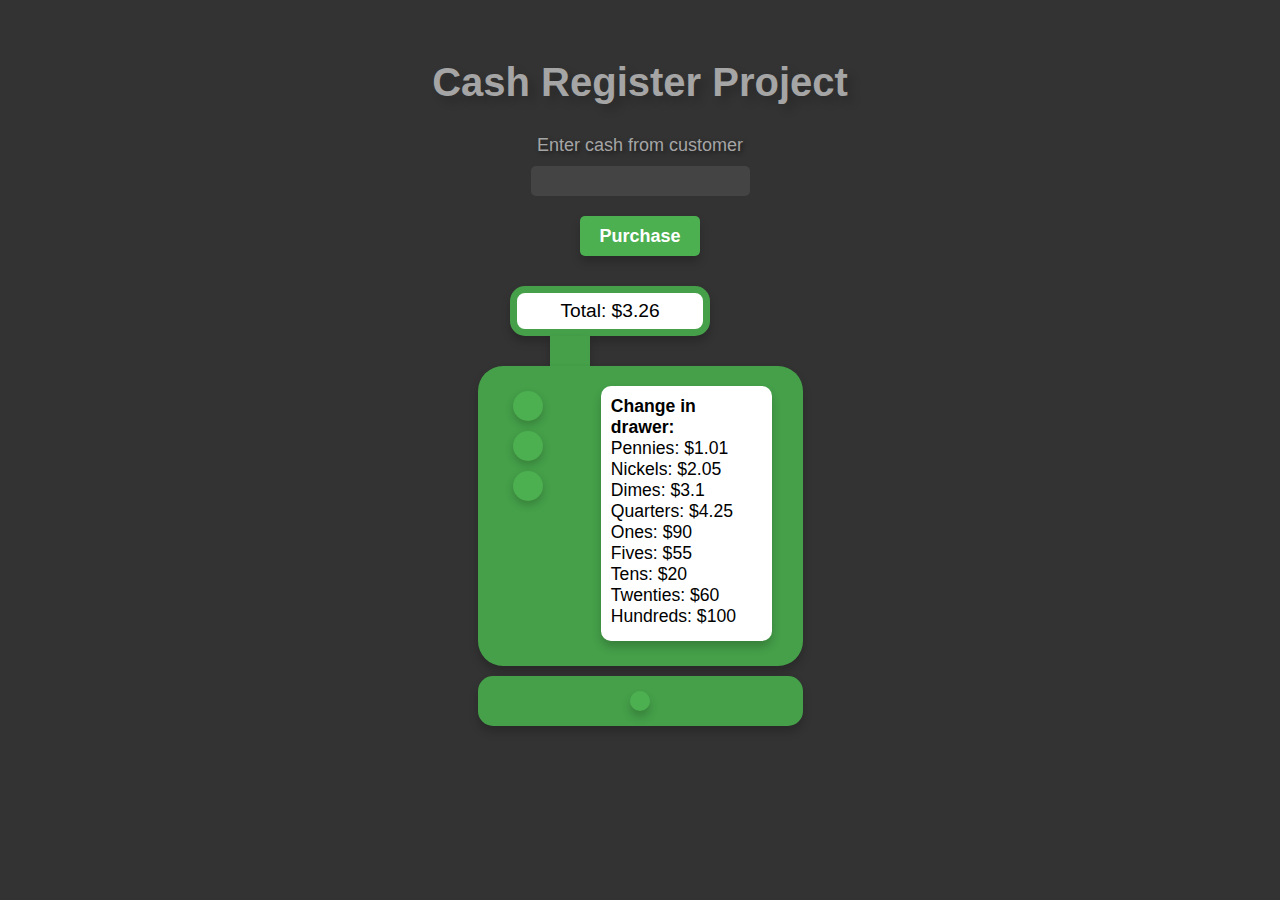
<file: cashRegister-freeCodeCamp/index.html>
<!DOCTYPE html>
<html lang="en">
  <head>
    <meta charset="UTF-8" />
    <meta http-equiv="X-UA-Compatible" content="IE=edge" />
    <meta name="viewport" content="width=device-width, initial-scale=1.0" />
    <link rel="stylesheet" href="./styles.css" />
    <title>Cash Register</title>
  </head>
  <body>
    <main>
      <h1>Cash Register Project</h1>
      <div id="change-due"></div>
      <div class="input-div">
        <label for="cash">Enter cash from customer</label>
        <input type="number" id="cash" class="user-input" value="" />
        <button class="check-btn-styles" id="purchase-btn">Purchase</button>
      </div>
      <div class="container">
        <div class="top-display-screen-container">
          <p id="price-screen" class="price-screen"></p>
          <div class="connector"></div>
        </div>
        <div class="top-register">
          <div class="btns-container">
            <button class="btn"></button>
            <button class="btn"></button>
            <button class="btn"></button>
          </div>
          <div id="cash-drawer-display" class="cash-drawer-display"></div>
        </div>
        <div class="bottom-register">
          <div class="circle"></div>
        </div>
      </div>
    </main>
    <script src="./script.js"></script>
  </body>
</html>
</file>
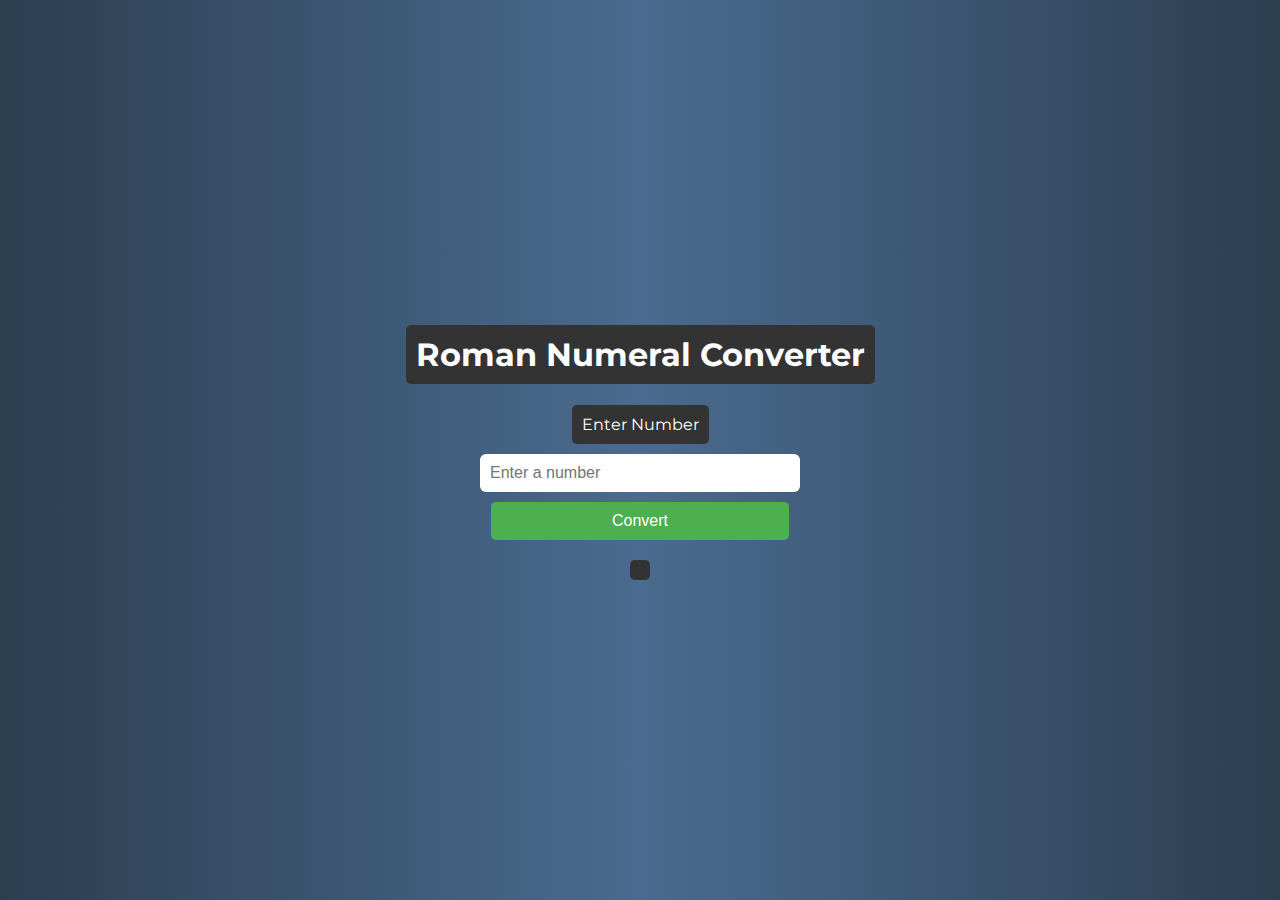
<file: numberConverter-freeCodeCamp/index.html>
<!DOCTYPE html>
<html lang="en">
  <head>
    <meta charset="UTF-8" />
    <meta name="viewport" content="width=device-width, initial-scale=1.0" />
    <title>Roman Numeral Converter</title>
    <link rel="stylesheet" href="styles.css" />
    <script src="script.js"></script>
  </head>
  <body>
    <h1>Roman Numeral Converter</h1>
    <label for="number">Enter Number</label>
    <input type="number" id="number" placeholder="Enter a number" />
    <button id="convert-btn" onclick="convertToRoman()">Convert</button>
    <div id="output">
      <p id="result"></p>
    </div>
  </body>
</html>
</file>
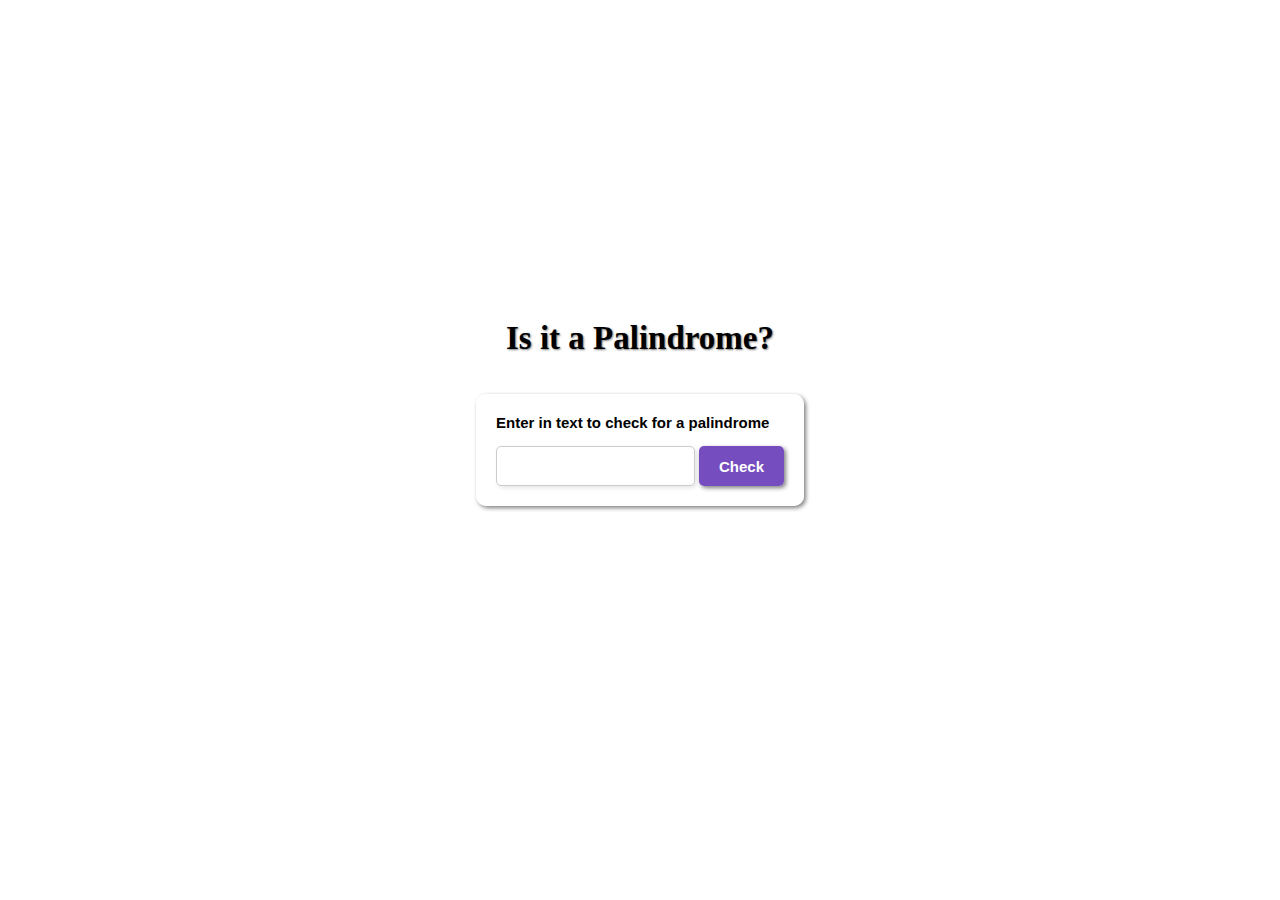
<file: palindrome-for-free-code-camp/index.html>
<!DOCTYPE html>
<html lang="en">
  <head>
    <meta charset="UTF-8" />
    <meta name="viewport" content="width=device-width, initial-scale=1.0" />
    <title>Palindrome Checker</title>
    <link rel="stylesheet" href="styles.css" />
  </head>
  <body>
    <h1>Is it a Palindrome?</h1>
    <div class="container">
      <label class="input-title">
        Enter in text to check for a palindrome
      </label>
      <input
        type="text"
        id="text-input"
        placeholder="Input"
        autocomplete="off"
      />
      <button id="check-btn" onclick="checkInput()">Check</button>
      <div id="result"></div>
    </div>
    <script src="script.js"></script>
  </body>
</html>
</file>
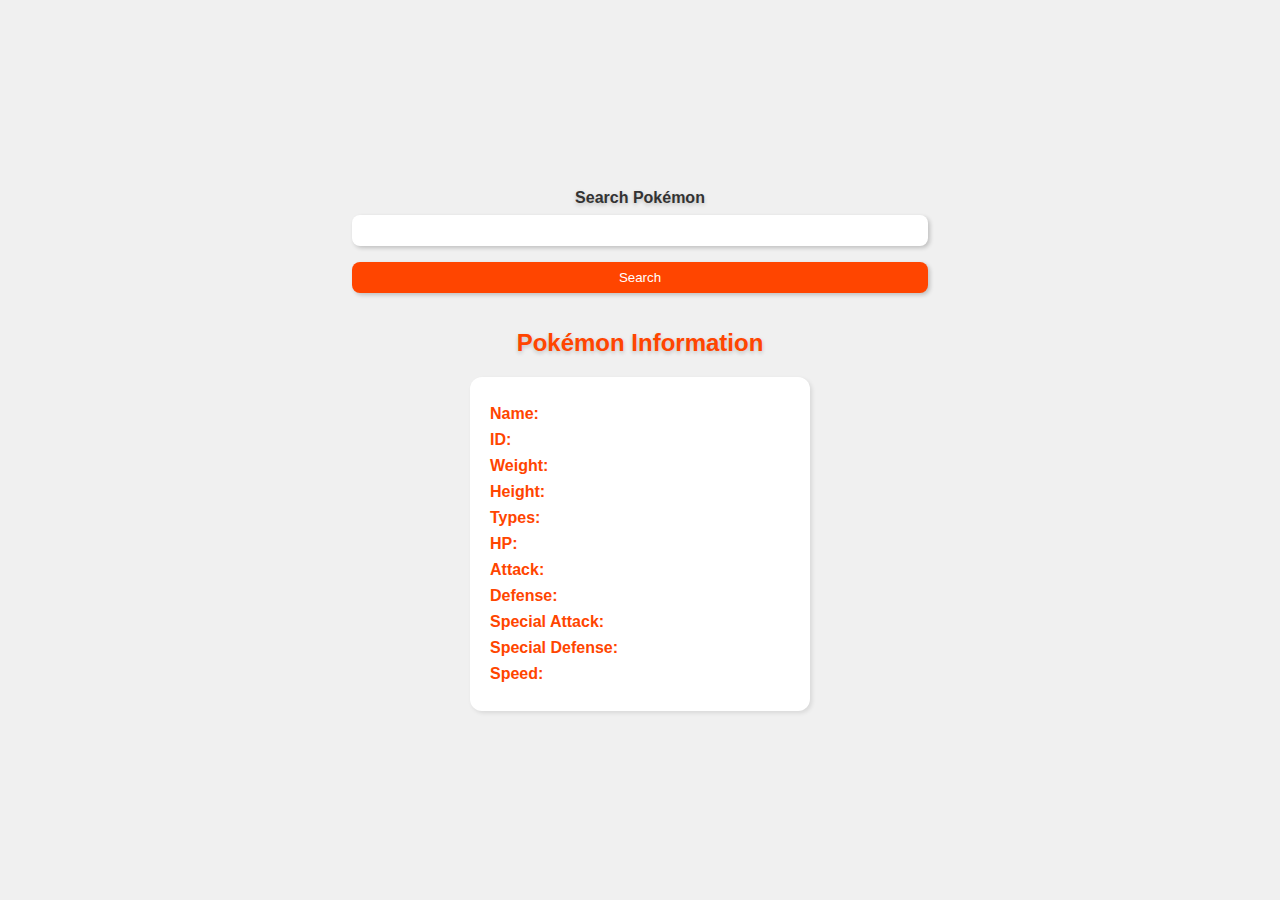
<file: pokemonSearchApp-freeCodeCamp/index.html>
<!DOCTYPE html>
<html lang="en">
  <head>
    <meta charset="UTF-8" />
    <meta name="viewport" content="width=device-width, initial-scale=1.0" />
    <title>Pokémon Search App</title>
    <link rel="stylesheet" type="text/css" href="styles.css" />
  </head>
  <body>
    <label for="search-input">Search Pokémon</label>
    <input type="text" id="search-input" required />
    <button id="search-button">Search</button>
    <h2>Pokémon Information</h2>
    <div class="information">
      <p><strong>Name:</strong> <span id="pokemon-name"></span></p>
      <p><strong>ID:</strong> <span id="pokemon-id"></span></p>
      <p><strong>Weight:</strong> <span id="weight"></span></p>
      <p><strong>Height:</strong> <span id="height"></span></p>
      <p><strong>Types:</strong> <span id="types"></span></p>
      <p><strong>HP:</strong> <span id="hp"></span></p>
      <p><strong>Attack:</strong> <span id="attack"></span></p>
      <p><strong>Defense:</strong> <span id="defense"></span></p>
      <p><strong>Special Attack:</strong> <span id="special-attack"></span></p>
      <p>
        <strong>Special Defense:</strong> <span id="special-defense"></span>
      </p>
      <p><strong>Speed:</strong> <span id="speed"></span></p>
    </div>
    <script src="./script.js"></script>
  </body>
</html>
</file>
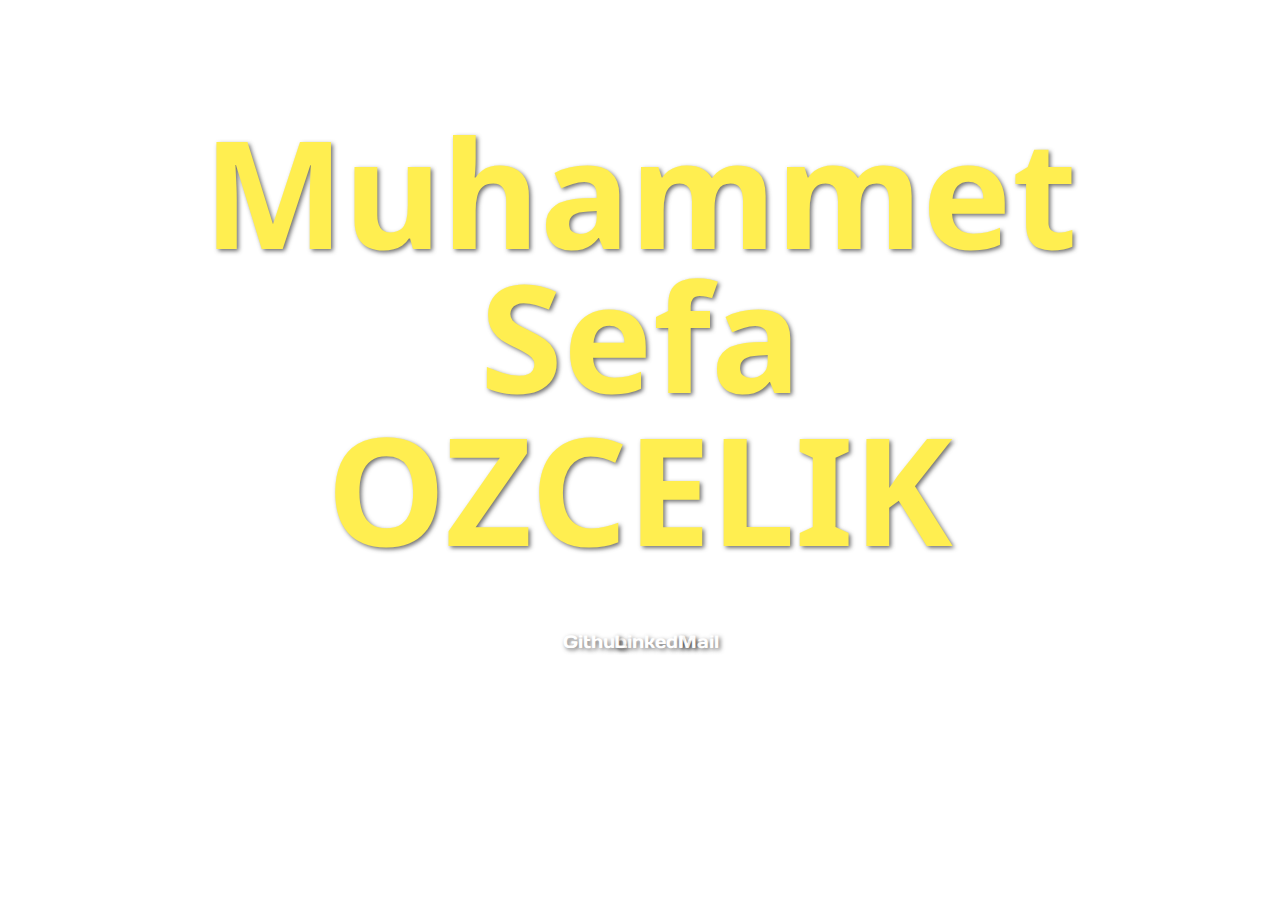
<file: star-wars-portfolio/index.html>
<!DOCTYPE html>
<html lang="en">
  <head>
    <meta charset="UTF-8" />
    <meta name="viewport" content="width=device-width, initial-scale=1.0" />
    <link rel="stylesheet" href="//fonts.googleapis.com/css?family=Days+One" />
    <link
      rel="stylesheet"
      href="//fonts.googleapis.com/css?family=Droid+Sans"
    />
    <link rel="stylesheet" type="text/css" href="styles.css" />
    <script src="https://threejs.org/build/three.js"></script>
    <title>M.S Ozcelik</title>
  </head>
  <body>
    <div class="name-surname">
      <h1 class="name">Muhammet</h1>
      <h1 class="mname">Sefa</h1>
      <h1 class="surname">OZCELIK</h1>
    </div>

    <div class="link">
      <a href="https://github.com/thereisnobandage" class="github-link"
        >Github</a
      >
      <a href="link" class="linkedin-link">LinkedIn</a>
      <a href="mailto:muhammetsefaozcelik@hotmail.com" class="mail-link"
        >Mail</a
      >
    </div>
    <script src="stars.js" defer></script>
  </body>
</html>
</file>
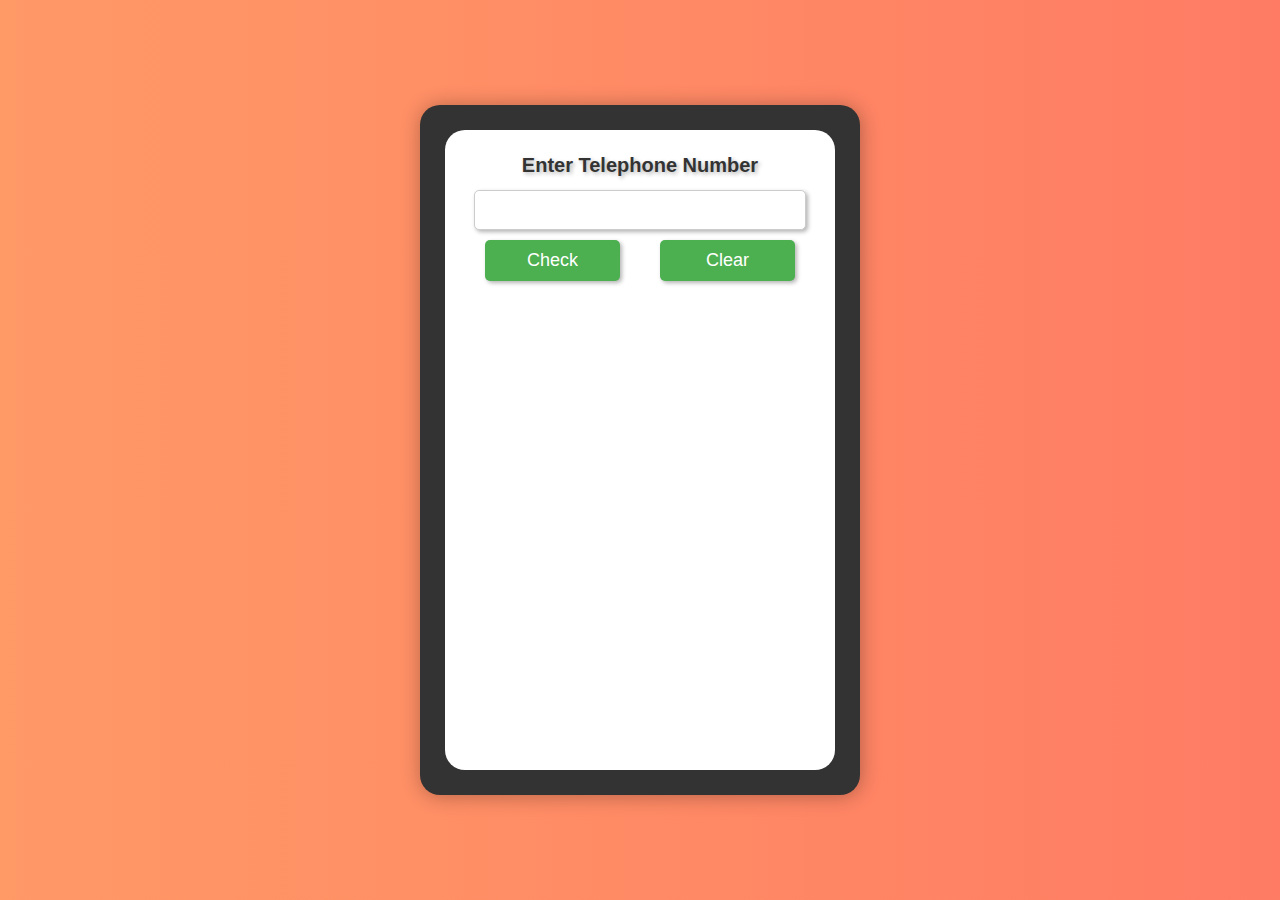
<file: telephoneNumber-freeCodeCamp/index.html>
<!DOCTYPE html>
<html lang="en">
  <head>
    <meta charset="UTF-8" />
    <meta name="viewport" content="width=device-width, initial-scale=1.0" />
    <title>Telephone Number Validator</title>
    <link rel="stylesheet" href="styles.css" />
    <script src="script.js"></script>
  </head>
  <body>
    <div id="phone-frame">
      <div id="screen">
        <label id="title-input" for="user-input">Enter Telephone Number</label>
        <input
          type="text"
          id="user-input"
          placeholder="Enter telephone number"
          autocomplete="off"
        />
        <div id="button-container">
          <button id="check-btn" onclick="validateNumber()">Check</button>
          <button id="clear-btn" onclick="clearResults()">Clear</button>
        </div>
        <div id="results-div"></div>
      </div>
    </div>
  </body>
</html>
</file>
<file: cashRegister-freeCodeCamp/styles.css>
* {
  margin: 0;
  padding: 0;
  box-sizing: border-box;
}

body {
  background-color: #333;
  font-family: sans-serif;
  user-select: none;
}

main {
  display: flex;
  flex-wrap: wrap;
  align-items: center;
  justify-content: center;
  flex-direction: column;
  padding: 40px 10px;
}

h1 {
  font-size: 2.5rem;
  margin: 20px;
  text-align: center;
  color: #A5A5A5 ;
  text-shadow: 6px 6px 10px rgba(0, 0, 0, 0.2);
}

#change-due {
  text-align: left;
  font-size: 1.2rem;
  color: #A5A5A5;
}

.container {
  display: flex;
  flex-direction: column;
  justify-content: center;
  align-items: center;
}

.input-div {
  display: flex;
  flex-direction: column;
  justify-content: center;
  align-items: center;
  flex-wrap: wrap;
  margin: 10px 0 20px;
}

label {
  font-size: 18px;
  color: #A5A5A5;
  text-shadow: 2px 2px 4px rgba(0, 0, 0, 0.5);
}


.user-input {
  height: 30px;
  padding: 10px;
  margin: 10px;
  font-size: 15px;
  border: none;
  outline: none;
  background-color: #444;
  color: #A5A5A5;
  border-radius: 5px;
  transition: background-color 0.3s ease; 
}

.user-input:focus {
  background-color: #555; /
}

.price-screen {
  border: 7px solid #45a049;
  background-color: white;
  height: 50px;
  width: 200px;
  margin-left: -60px;
  color: black;
  font-size: 1.2rem;
  text-align: center;
  display: flex;
  flex-wrap: wrap;
  align-items: center;
  justify-content: center;
  border-radius: 15px;
  box-shadow: 0 6px 10px rgba(0, 0, 0, 0.2);
}

.connector {
  margin-left: -20px;
  background-color: #45a049;
  height: 30px;
  width: 40px;
  box-shadow: 0 6px 10px rgba(0, 0, 0, 0.2);
}

.top-register {
  display: flex;
  justify-content: space-around;
  border-radius: 25px;
  padding: 20px;
  background-color: #45a049;
  height: 300px;
  width: 325px;
  box-shadow: 0 6px 10px rgba(0, 0, 0, 0.2);
}

.btns-container {
  width: 25%;
}

.btn {
  border: none;
  width: 30px;
  height: 30px;
  background-color: #4caf50;
  border-radius: 50%;
  box-shadow: 0 4px 8px rgba(0, 0, 0, 0.2);
  margin: 5px;
}

.check-btn-styles {
  cursor: pointer;
  width: 120px;
  height: 40px;
  margin: 10px;
  color: white;
  font-size: 18px;
  font-weight: bold;
  background-color: #4caf50;
  border: none;
  border-radius: 5px;
  box-shadow: 0 6px 10px rgba(0, 0, 0, 0.2);
  transition: background-color 0.3s ease;
}

.check-btn-styles:hover {
  background-color: #45a049;
}


.cash-drawer-display {
  font-size: 1.1rem;
  background-color: white;
  width: 60%;
  height: 98%;
  color: black;
  padding: 10px;
  border-radius: 10px;
  box-shadow: 0 6px 10px rgba(0, 0, 0, 0.2);
}

.bottom-register {
  background-color: #45a049;
  height: 50px;
  width: 325px;
  margin-top: 10px;
  border-radius: 15px;
  box-shadow: 0 6px 10px rgba(0, 0, 0, 0.2);
}

.circle {
  margin: 15px auto;
  border-radius: 50%;
  width: 20px;
  height: 20px;
  box-shadow: 0 6px 10px rgba(0, 0, 0, 0.2);
  background-color: #4caf50;
}
</file>
<file: numberConverter-freeCodeCamp/styles.css>
@import url("https://fonts.googleapis.com/css2?family=Montserrat:wght@400;700&display=swap");

body {
  display: flex;
  flex-direction: column;
  align-items: center;
  justify-content: center;
  height: 100vh;
  margin: 0;
  background: linear-gradient(to right, #2c3e50, #4a6b8f, #2c3e50);
}

h1 {
  font-family: "Montserrat", sans-serif;
  text-align: center;
  color: #fff;
  background-color: #333;
  padding: 10px;
  border-radius: 5px;
  user-select: none;
}

label {
  font-family: "Montserrat", sans-serif;
  margin-bottom: 10px;
  padding: 5px;
  color: #fff;
  background-color: #333;
  padding: 10px;
  border-radius: 5px;
  user-select: none;
}

#number {
  width: 300px;
  padding: 10px;
  border: none;
  border-radius: 6px;
  font-size: 16px;
  outline: none;
}

button {
  margin-top: 10px;
  padding: 10px 121px;
  background-color: #4caf50;
  color: #fff;
  border: none;
  border-radius: 5px;
  cursor: pointer;
  font-size: 16px;
  transition: background-color 0.3s ease;
}

button:hover {
  background-color: #45a049;
}

#result {
  margin-top: 20px;
  color: #fff;
  background-color: #333;
  padding: 10px;
  border-radius: 5px;
}
</file>
<file: palindrome-for-free-code-camp/styles.css>
body {
  margin: 0;
  padding: 0;
  height: 100vh;
  display: flex;
  align-items: center;
  justify-content: center;
  animation: colorShift 10s infinite linear;
}

@keyframes colorShift {
  0% {
    background: linear-gradient(45deg, #9c27b0, #673ab7, #3f51b5);
  }
  25% {
    background: linear-gradient(45deg, #3f51b5, #9c27b0, #673ab7);
  }
  50% {
    background: linear-gradient(45deg, #673ab7, #3f51b5, #9c27b0);
  }
  75% {
    background: linear-gradient(45deg, #9c27b0, #673ab7, #3f51b5);
  }
  100% {
    background: linear-gradient(45deg, #3f51b5, #9c27b0, #673ab7);
  }
}

h1 {
  box-sizing: border-box;
  height: 250px;
  vertical-align: middle;
  margin-left: 0px;
  font-size: 33px;
  font-family: Tahoma;
  font-weight: bold;
  color: black;
  margin-bottom: 30px;
  user-select: none;
  position: absolute;
  top: 47%;
  left: 50%;
  transform: translate(-50%, -50%);
  text-shadow: 1px 1px 2px rgba(0, 0, 0, 0.5);
  z-index: 1;
}

.container {
  background-color: rgba(255, 255, 255, 0.8);
  border-radius: 10px;
  padding: 20px;
  box-shadow: 2px 2px 4px rgba(0, 0, 0, 0.5);
  z-index: 2;
}

label {
  color: black;
  margin-bottom: 20px;
  user-select: none;
}

.input-title {
  display: block;
  font-family: sans-serif;
  font-size: 15px;
  font-weight: bold;
  margin-bottom: 15px;
  color: black;
}

input {
  box-sizing: border-box;
  height: 40px;
  vertical-align: middle;
  padding: 10px;
  border: 1px solid #ccc;
  border-radius: 5px;
  box-shadow: 2px 2px 4px rgba(0, 0, 0, 0.1);
  outline: none;
}

input::placeholder {
  color: transparent;
}

button {
  box-sizing: border-box;
  height: 40px;
  vertical-align: middle;
  display: inline-block;
  padding: 10px 20px;
  font-size: 15px;
  font-weight: bold;
  text-align: center;
  text-decoration: none;
  cursor: pointer;
  border: none;
  border-radius: 5px;
  color: white;
  box-shadow: 2px 2px 4px rgba(0, 0, 0, 0.5);
  background-color: rgba(103, 58, 183, 0.9);
}

button:hover {
  background-color: rgba(81, 45, 168, 0.9);
}
</file>
<file: pokemonSearchApp-freeCodeCamp/styles.css>
body {
  font-family: "Arial", sans-serif;
  background-color: #f0f0f0;
  margin: 0;
  padding: 0;
  display: flex;
  flex-direction: column;
  align-items: center;
  justify-content: center;
  height: 100vh;
  user-select: none;
}

h2 {
  color: #ff4500;
  text-align: center;
  text-shadow: 0 2px 4px rgba(0, 0, 0, 0.2);
}

label {
  font-weight: bold;
  font-family: sans-serif;
  display: block;
  margin-bottom: 8px;
  color: #333;
  text-shadow: 0 2px 4px rgba(0, 0, 0, 0.2);
}

input,
button {
  width: 45%;
  box-sizing: border-box;
  padding: 8px;
  margin-bottom: 16px;
  border: none;
  border-radius: 8px;
  box-shadow: 2px 2px 4px rgba(0, 0, 0, 0.2);
}

button {
  background-color: #ff4500;
  color: #fff;
  cursor: pointer;
  transition: background-color 0.3s ease;
}

button:hover {
  background-color: #cc3700;
}

.information {
  width: 300px;
  background-color: #fff;
  padding: 20px;
  border-radius: 12px;
  box-shadow: 2px 2px 4px rgba(0, 0, 0, 0.1);
}

p {
  margin: 8px 0;
}

strong {
  font-weight: bold;
  color: #ff4500;
}

span {
  color: #333;
}
</file>
<file: star-wars-portfolio/styles.css>
body {
  margin: 0;
  padding: 0;
  overflow: hidden;
}

canvas {
  display: block;
}

.name {
  position: absolute;
  top: 10%;
  left: 50%;
  transform: translate(-50%, -50%);
  text-align: center;
  color: #ffe807;
  font-family: "Droid Sans", sans-serif;
  font-size: 150px;
  text-shadow: 2px 2px 4px rgba(0, 0, 0, 0.8);
  opacity: 0.7;
  user-select: none;
}

.mname {
  position: absolute;
  top: 26%;
  left: 50%;
  transform: translate(-50%, -50%);
  text-align: center;
  color: #ffe807;
  font-family: "Droid Sans", sans-serif;
  font-size: 150px;
  text-shadow: 2px 2px 4px rgba(0, 0, 0, 0.8);
  opacity: 0.7;
  user-select: none;
}

.surname {
  position: absolute;
  top: 43%;
  left: 50%;
  transform: translate(-50%, -50%);
  text-align: center;
  color: #ffe807;
  font-family: "Droid Sans", sans-serif;
  font-size: 150px;
  text-shadow: 2px 2px 4px rgba(0, 0, 0, 0.8);
  opacity: 0.7;
  user-select: none;
}

.github-link {
  position: absolute;
  top: 70%;
  left: 44%;
  font-family: "Days One", sans-serif;
  color: #fff;
  text-decoration: none;
  text-shadow: 2px 2px 4px rgba(0, 0, 0, 0.8);
  opacity: 0.7;
  font-size: 18px;
  user-select: none;
}

.linkedin-link {
  position: absolute;
  top: 70%;
  left: 48%;
  font-family: "Days One", sans-serif;
  color: #fff;
  text-decoration: none;
  text-shadow: 2px 2px 4px rgba(0, 0, 0, 0.8);
  opacity: 0.7;
  font-size: 18px;
  user-select: none;
}

.mail-link {
  position: absolute;
  top: 70%;
  left: 53%;
  font-family: "Days One", sans-serif;
  color: #fff;
  text-decoration: none;
  text-shadow: 2px 2px 4px rgba(0, 0, 0, 0.8);
  opacity: 0.7;
  font-size: 18px;
  user-select: none;
}
</file>
<file: telephoneNumber-freeCodeCamp/styles.css>
body {
  background: linear-gradient(to right, #ff9966, #ff5e62);
  background-size: 200% 100%;
  animation: gradientAnimation 10s infinite alternate;
  margin: 0;
  padding: 0;
  display: flex;
  flex-direction: column;
  align-items: center;
  justify-content: center;
  height: 100vh;
}

@keyframes gradientAnimation {
  0% {
    background-position: 100% 0;
  }
  100% {
    background-position: 0 0;
  }
}

#phone-frame {
  background-color: #333;
  border-radius: 20px;
  padding: 20px;
  box-shadow: 1px 1px 20px rgba(0, 0, 0, 0.3);
}

#screen {
  background-color: #fff;
  border-radius: 20px;
  padding: 20px;
  margin: 5px;
  width: 250px;
  height: 100px;
}

#title-input {
  font-family: sans-serif;
  font-size: 20px;
  font-weight: bold;
  color: #333;
  margin-bottom: 10px;
  display: block;
  text-align: center;
  line-height: 1.5;
  text-shadow: 2px 2px 4px rgba(0, 0, 0, 0.3);
}

#user-input {
  width: calc(100% - 40px);
  padding: 10px;
  margin: 10px auto;
  font-size: 16px;
  border: 1px solid #ccc;
  border-radius: 5px;
  display: block;
  outline: none;
  box-shadow: 2px 2px 4px rgba(0, 0, 0, 0.3);
}

#user-input::placeholder {
  color: transparent;
}

#button-container {
  display: flex;
  justify-content: space-between;
}

#check-btn,
#clear-btn {
  width: calc(40% - 5px);
  margin-right: 20px;
  margin-left: 20px;
  padding: 10px;
  font-size: 18px;
  background-color: #4caf50;
  color: #fff;
  border: none;
  border-radius: 5px;
  cursor: pointer;
  box-shadow: 2px 2px 4px rgba(0, 0, 0, 0.3);
}

#check-btn:hover,
#clear-btn:hover {
  background-color: #45a049;
}

#results-div {
  width: calc(100% - 40px);
  padding: 10px;
  margin: 20px 0;
  font-family: sans-serif;
  font-size: 20px;
  font-weight: bold;
  background-color: #fff;
  border: none;
  border-radius: 5px;
  text-align: center;
  font-size: 18px;
}

@media (min-width: 600px) {
  #phone-frame {
    width: 400px;
  }

  #screen {
    width: 350px;
    height: 600px;
  }
}
</file>
